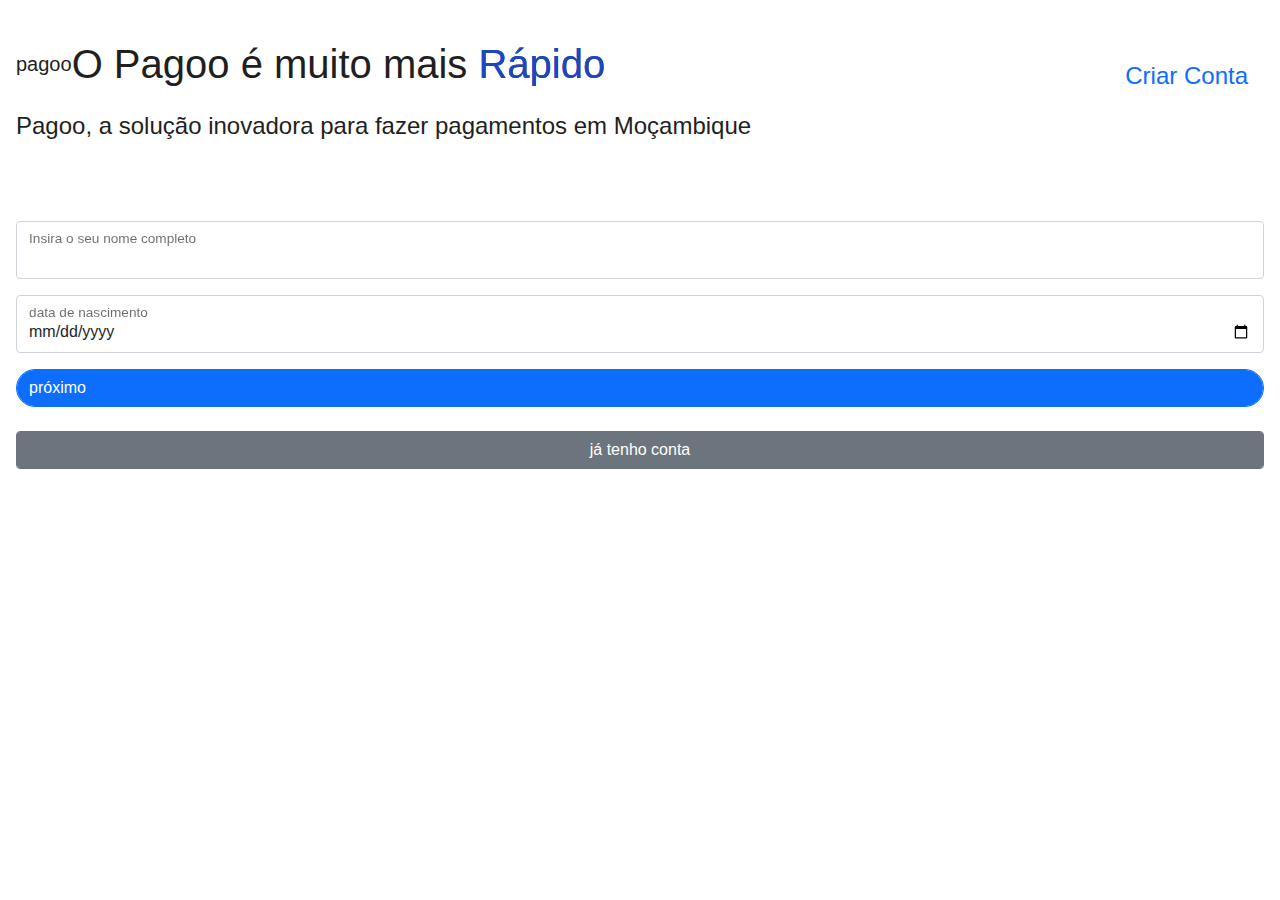
<file: templates/signup.html>
<!DOCTYPE html>
<html>

<head>
  <meta charset="UTF-8">
  <meta name="viewport" content="width=device-width, initial-scale=1">
  <title></title>
  
  <link rel="stylesheet" href="/static/res/css/onsenui.min.css">
  <link rel="stylesheet" href="/static/res/css/onsen-css-components.min.css">
  
  <!-- Substituindo Onsen UI JS por CDN -->
  <script src="/static/res/js/onsenui.min.js"></script>

  <!-- Substituindo Bootstrap CSS por CDN -->
  <link rel="stylesheet" href="/static/bootstrap.min.css">
  
  <!-- Substituindo Bootstrap JS por CDN -->
  <script src="/static/js/bootstrap.bundle.min.js"></script>
  
  <style>
    #randomText{
      background:linear-gradient(#111FBC,#8F1F6A,#8F1F6A);
      transition:opacity 2.5s ease-in-out;
      -webkit-background-clip: text;
    }
    .step1,.step2,.step3{
      display: none ;
    }
    .stepForm{
      margin-top:5pc;
    }
    
#progressPage{
  z-index:999999;
  top:0px;
  left:0px;
  right:0;
  bottom:0;
  position: fixed ;
  background: transparent ;
}
.progressContainer{
  display: grid;
  place-items: center;
  height:100vh;
}

.loading {
    border: 5px solid #f3f3f3;
    border-radius: 50%;
    border-top: 5px solid #3498db;
    width: 40px;
    height: 40px;
    -webkit-animation: spin 2s linear infinite;
    animation: spin 2s linear infinite;
    margin: 20px auto;
}

@-webkit-keyframes spin {
    0% { -webkit-transform: rotate(0deg); }
    100% { -webkit-transform: rotate(360deg); }
}

@keyframes spin {
    0% { transform: rotate(0deg); }
    100% { transform: rotate(360deg); }
}
  </style>
</head>

<body>
  <div id="progressPage">
    <div class="progressContainer">
     
    <div class="loading"></div>
    </div>
  </div>
  
    <ons-page id="index" class="cover-container d-flex w-100 h-100 p-3 mx-auto flex-column">
   
<div class="cover-container d-flex w-100 h-100 p-3 mx-auto flex-column" style="background:#fff;">
  <header class="mb-auto">
    <div>
      <h3 class="float-md-start mb-0">pagoo </h3>
      <nav class="nav nav-masthead justify-content-center float-md-end">
        <a class="nav-link active" aria-current="page" href="#home2"><h2>Criar Conta</h2></a>
        <!--<a class="nav-link" href="#menu">menu</a>-->
      </nav>
      <h1 style="font-size: 30pt">
        O Pagoo é muito mais 
        <span id="randomText" style="color:#1849BE">Rápido </span>
      </h1>
      
      <h2>Pagoo, a solução inovadora para fazer pagamentos em Moçambique</h2>
    </div>
    
   <div class="stepForm">
     <div class="step1">
       <div class="form-floating mb-3">
         <input type="text" class="form-control" id="userName">
         <label for="">Insira o seu nome completo</label>
       </div>
       <div class="form-floating mb-3">
         <input type="date" name="" class="form-control" id="birthDate">
         <label for="">data de nascimento</label>
       </div>
     </div>
     <div class="step2"> 
     <div class="form-floating mb-3">
       <input type="number" class="form-control" id="phoneNum">
       <label for="">número de telefone</label>
     </div>
     
     <div class="form-floating mb-3">
       <input type="email" class="form-control" id="personEmail">
       <label for="">insira o seu email</label>
     </div>
     </div>
     <div class="step3">
       
     <div class="form-floating mb-3">
       <select name="" id="accountType" class="form-control" >
         <option selected disabled>Tipo de conta</option>
         <option value="individual">conta pessoal</option>
         <option value="business" disabled>conta para negócios</option>
       </select>
       <label for="">tipo de conta</label>
     </div>
     
     <div class="form-floating mb-3">
       <input type="password" class="form-control" id="password">
       <label for="">cria uma palavra passe</label>
     </div>
     </div>
     <font color="red"><small id="signError"></small></font>
     <ons-row>
         <ons-button class="form-control btn-primary" style="border-radius:30px" onclick="goNext()" id="next">próximo </ons-button>
      
     </ons-row><br>
     <button class="btn btn-secondary form-control" onclick="forceLogin()">já tenho conta</button>
   </div> 
  </header>
</div>
    </ons-page>
    
 <script src="/static/js/sweetalert.min.js"></script>
 
    <script src="/static/use-angular/_tools.js" type="text/javascript"></script>
    <script>
   
    function forceLogin(){
      sessionStorage.setItem("last_used_phone","******");

      window.location.href="/#!/login";
    }
    function makeError(error){
      document.getElementById('signError').innerHTML=error;
    }
    function errorClean(){
      document.getElementById('signError').innerHTML="";
    }
      const el=document.querySelector("#randomText");
      const texts=["Flexível","Fácil","Seguro","Barato"];
      var index=0;
     function changeText(){
       el.style.opacity="0";
       el.innerHTML=texts[index];
       el.style.opacity="1";
       if (index==texts.length-1){
         index=0;
         return;
       }
       index++
     }
     setInterval(()=>{
       changeText()
     },1000*2.5);
     var stepIndex=1;
     var steps=3;
     var canGoNext=true;
     document.querySelector(`.step${stepIndex}`).style.display="block";
     function activeStep(num){
       for(let i=1;i<4;i++){
         
     document.querySelector(`.step${i}`).style.display="none";
       }
       document.querySelector(`.step${num}`).style.display="block";
     }
     const nextId=document.querySelector("#next");
     function goNext(){
       errorClean()
       if(stepIndex==steps || !canGoNext){
        var signData=form.getAll();
        
        if(!((signData.phone+'').length>8)){
          
          makeError("número inválido");
          return;
        }
        try{
        if(!(signData.email.split('@').length>0) || !(signData.email.split('@')[1].split(".").length>1)){
          makeError('O email é inválido');
          activeStep(1);
          return;
        }
        }catch(error){
          makeError('O email é inválido');
          activeStep(1);
         return 
        }
        if((parseInt(new Date().getFullYear())-parseInt(signData.birthDate.split('/')[2]))<16){
          makeError("Apenas usuário apartir dos 16 anos são permitidos");
          activeStep(1);
          return 
        }
        if(signData.nome.split(" ").length<2){
          makeError("Insira o seu nome completo");
          activeStep(1);
          return;
        }
        if(signData.password.length<6){
          makeError("A sua palavra deve conter no mínimo 6 caracteres");
          return;
        }
        if(["individual","business"].indexOf(signData._type)<0){
          makeError("Selecione o tipo de conta!");
          activeStep(1);
          return;
        }
        const url_param="/auth/register/";
     const body={
       name:signData.nome.split(" ")[0],
       surname:signData.nome.split(" ")[1],
       birthdate:signData.birthDate,
       email:signData.email,
       phone:signData.phone,
       password:signData.password,
       country:"mozambique"
     };
     nextId.disabled=true;
     nextId.innerHTML="<div class='spinner-border text-info'><span class='visually-hidden'>loading</span></div>";
     app_urls.request("signup_url",body,(data)=>{
       if(data.error){
         if(typeof data.msg==="undefined" && typeof data.error_msg==="undefined"){
           swal("Confirmado","A sua conta foi criada com sucesso, insira a sua palavra passe para continuar","success").then(()=>{
             localStorage.setItem("last_used_contact",signData.phone);
             localStorage.setItem("l_u_p",signData.password);
             forceLogin();
           })
           return;
         }
         makeError(data.msg?data.msg:data.error_msg);
         
         if(stepIndex==steps-1){
           
         nextId.innerHTML="criar conta";
         
         }
         else{
           
         nextId.innerHTML="próximo";
         }
         nextId.removeAttribute("disabled");
         return;
       }
       
       sessionStorage.setItem('token',data.token);
       window.localStorage.setItem("last_used_contact",signData.phone);
       window.localStorage.setItem('l_u_p',signData.password);
       window.location.href("/");
     });
     
         return;
       }
       if(stepIndex==steps-1){
         
         nextId.setAttribute("class","form-control btn btn-primary");
         nextId.innerHTML="criar conta";
         
       }
       stepIndex++;
       activeStep(stepIndex);
     }
     function back(){
       if(stepIndex==1){
         return;
       }
       nextId.removeAttribute("class");
       nextId.innerHTML="próximo "
       nextId.setAttribute("class","form-control");
       stepIndex--;
       activeStep(stepIndex);
     }
     const form={
       nome:"#userName",
       phone:"#phoneNum",
       email:"#personEmail",
       birthDate:"#birthDate",
       password:"#password",
       _type:"#accountType",
       getItem:(item)=>{
         if(item=="birthDate"){
           return form.formatDate(document.querySelector(form[item]).value);
         }
         return document.querySelector(form[item]).value;
       },
       formatDate:(date)=>{
         var data=date.split("-");
         if(data.length>0){
           var newDate=data[2]+"/"+data[1]+"/"+data[0];
           
           return newDate;
         }
         return date;
       },
       getAll:()=>{
         var data={};
         var keys=Object.keys(form);
         
         for(i in keys){
           delete keys[keys.indexOf('getAll')];
           delete keys[keys.indexOf('getItem')];
           
           if(typeof keys[i]!=="undefined"){
             try{
              data[keys[i]]=form.getItem(keys[i]);
             }
             catch(e){
               console.error("error:",e)
             }
           };
           
         }
         return data;
       }
     }
     
    </script>
</body>

</html>
</file>
<file: static/res/css/onsenui.min.css>
@import url(ionicons/css/ionicons.min.css);@import url(material-design-iconic-font/css/material-design-iconic-font.min.css);@import url(font_awesome/css/all.min.css);@import url(font_awesome/css/v4-shims.min.css);ons-gesture-detector,ons-navigator,ons-page,ons-tabbar{display:block;touch-action:manipulation}ons-action-sheet,ons-alert-dialog,ons-dialog,ons-navigator,ons-splitter,ons-tabbar,ons-toast{position:absolute;top:0;left:0;bottom:0;right:0;overflow:hidden;touch-action:manipulation}ons-toast{pointer-events:none}ons-toast .toast{pointer-events:auto}ons-tab{-webkit-transform:translate3d(0,0,0);transform:translate3d(0,0,0)}ons-action-sheet,ons-alert-dialog,ons-dialog,ons-navigator,ons-page,ons-tabbar,ons-toast{z-index:2}ons-fab,ons-speed-dial{z-index:10001}ons-bottom-toolbar,ons-toolbar:not([inline]){position:absolute;left:0;right:0;z-index:10000}ons-toolbar:not([inline]){top:0}ons-bottom-toolbar{bottom:0}.page,.page--material,.page--material__content,.page__content{background-color:transparent!important;background:0 0!important}.page__content{overflow:auto;-webkit-overflow-scrolling:touch;z-index:0;-ms-touch-action:pan-y}.page.overflow-visible,.page.overflow-visible .page,.page.overflow-visible .page__content,.page.overflow-visible ons-navigator,.page.overflow-visible ons-splitter{overflow:visible}.page.overflow-visible .page__content.content-swiping,.page.overflow-visible .page__content.content-swiping .page,.page.overflow-visible .page__content.content-swiping .page__content{overflow:auto}.page[status-bar-fill]>.page__content{top:20px}.page[status-bar-fill]>.toolbar{padding-top:20px;box-sizing:content-box}.page[status-bar-fill]>.toolbar:not(.toolbar--cover-content)+.page__background+.page__content,.page[status-bar-fill]>.toolbar:not(.toolbar--transparent)+.page__background{top:64px}.page[status-bar-fill]>.toolbar--material:not(.toolbar--cover-content)+.page__background+.page__content,.page[status-bar-fill]>.toolbar--material:not(.toolbar-transparent)+.page__background{top:76px}.page[status-bar-fill]>.toolbar.toolbar--transparent+.page__background{top:0}ons-tabbar[status-bar-fill]>.tabbar--top__content{top:71px}ons-tabbar[status-bar-fill]>.tabbar--top{padding-top:22px}ons-tabbar[position=top] .page[status-bar-fill]>.page__content{top:0}.toolbar+.page__background+.page__content ons-tabbar[status-bar-fill]>.tabbar--top{top:0}.toolbar+.page__background+.page__content ons-tabbar[status-bar-fill]>.tabbar--top__content{top:49px}.page__content>.list:not(.list--material):first-child{margin-top:-1px}.page--wrapper>.page__background{display:none}ons-action-sheet[disabled],ons-alert-dialog[disabled],ons-dialog[disabled],ons-popover[disabled]{pointer-events:none;opacity:.75}ons-list-item[disabled]{pointer-events:none}ons-range[disabled]{opacity:.3;pointer-events:none}ons-pull-hook{position:relative;display:block;margin:auto;text-align:center;z-index:20002}ons-splitter,ons-splitter-content,ons-splitter-mask,ons-splitter-side{display:block;position:absolute;left:0;right:0;top:0;bottom:0;box-sizing:border-box;z-index:0}ons-splitter-mask{z-index:4;background-color:rgba(0,0,0,.1);display:none;opacity:0}ons-splitter-content{z-index:2}ons-splitter-side{right:auto;z-index:2}ons-splitter-side[side=right]{right:0;left:auto}ons-splitter-side[mode=collapse]{z-index:5;left:auto;right:100%}ons-splitter-side[side=right][mode=collapse]{right:auto;left:100%}ons-splitter-side[mode=split]{z-index:3}ons-toolbar-button>ons-icon[icon*=ion-]{font-size:26px}ons-range,ons-select{display:inline-block}ons-range>input{min-width:50px;width:100%}ons-select>select{width:100%}ons-carousel[disabled]{pointer-events:none;opacity:.75}ons-carousel[fullscreen]{height:100%}.ons-status-bar-mock{position:absolute;width:100%;height:20px;padding:0 16px 0 6px;box-sizing:border-box;z-index:30000;display:-webkit-flex;display:flex;-webkit-justify-content:space-between;justify-content:space-between;font-size:12px;line-height:20px;font-family:Arial,Helvetica}.ons-status-bar-mock i{padding:0 2px}.ons-status-bar-mock.android{color:#fff;background-color:#222;font-family:Roboto,Arial,Helvetica}.ons-status-bar-mock.android~*{top:20px;bottom:0;position:inherit;width:100%}.ons-ios-scroll-fix .page:not(.page--wrapper)[shown]>.page__content{overflow-y:hidden}.ons-ios-scroll-fix ons-splitter-side>.page:not(.page--wrapper)[shown]>.page__content{overflow-y:auto}ons-row{display:-webkit-flex;display:-moz-flex;display:flex;-webkit-flex-wrap:wrap;flex-wrap:wrap;width:100%;box-sizing:border-box}ons-row[align=top],ons-row[vertical-align=top]{box-align:start;-webkit-align-items:flex-start;-moz-align-items:flex-start;align-items:flex-start}ons-row[align=bottom],ons-row[vertical-align=bottom]{box-align:end;-webkit-align-items:flex-end;-moz-align-items:flex-end;align-items:flex-end}ons-row[align=center],ons-row[vertical-align=center]{box-align:center;-webkit-align-items:center;-moz-align-items:center;align-items:center;text-align:inherit}ons-row+ons-row{padding-top:0}ons-col{-webkit-flex:1;-moz-flex:1;flex:1;display:block;width:100%;box-sizing:border-box}ons-col[align=top],ons-col[vertical-align=top]{-webkit-align-self:flex-start;align-self:flex-start}ons-col[align=bottom],ons-col[vertical-align=bottom]{-webkit-align-self:flex-end;align-self:flex-end}ons-col[align=center],ons-col[vertical-align=center]{-webkit-align-self:center;-moz-align-self:center;-ms-flex-item-align:center;text-align:inherit}.ons-icon{display:inline-block;line-height:inherit;font-style:normal;font-weight:400;font-size:inherit;text-rendering:auto;-webkit-font-smoothing:antialiased;-moz-osx-font-smoothing:grayscale}.segment__button .ons-icon{line-height:normal;line-height:initial}:not(ons-toolbar-button):not(ons-action-sheet-button):not(.segment__button)>.ons-icon--ion{line-height:.75em;vertical-align:-25%}.ons-icon[spin]{-webkit-animation:ons-icon-spin 2s infinite linear;animation:ons-icon-spin 2s infinite linear}@-webkit-keyframes ons-icon-spin{0%{-webkit-transform:rotate(0)}100%{-webkit-transform:rotate(359deg)}}@keyframes ons-icon-spin{0%{-webkit-transform:rotate(0);transform:rotate(0)}100%{-webkit-transform:rotate(359deg);transform:rotate(359deg)}}.ons-icon[rotate="90"]{-webkit-transform:rotate(90deg);transform:rotate(90deg)}.ons-icon[rotate="180"]{-webkit-transform:rotate(180deg);transform:rotate(180deg)}.ons-icon[rotate="270"]{-webkit-transform:rotate(270deg);transform:rotate(270deg)}.ons-icon[fixed-width]{width:1.28571429em;text-align:center}.ons-icon--lg{font-size:1.33333333em;line-height:.75em;vertical-align:-15%}.ons-icon--2x{font-size:2em}.ons-icon--3x{font-size:3em}.ons-icon--4x{font-size:4em}.ons-icon--5x{font-size:5em}.ons-icon.fa{font-family:'Font Awesome 5 Brands','Font Awesome 5 Free';font-weight:900}ons-checkbox,ons-input,ons-radio,ons-search-input{display:inline-block;position:relative}ons-input .text-input,ons-search-input .search-input{width:100%;display:inline-block}ons-input .text-input__label:not(.text-input--material__label){display:none}ons-input:not([float]) .text-input--material__label--active{display:none}ons-checkbox[disabled],ons-input[disabled],ons-radio[disabled],ons-search-input[disabled],ons-segment[disabled]{opacity:.5;pointer-events:none}ons-input input.text-input--material::-webkit-input-placeholder{color:transparent}ons-input input.text-input--material::-moz-placeholder{color:transparent}ons-input input.text-input--material:-ms-input-placeholder{color:transparent}@media (orientation:landscape){html[onsflag-iphonex-landscape] ons-splitter-side[side=left] .page__content{padding-right:0}html[onsflag-iphonex-landscape] ons-splitter-side[side=right] .page__content{padding-left:0}}@media (orientation:landscape){html[onsflag-iphonex-landscape] .page__content>ons-progress-bar>.progress-bar{margin-left:-44px;margin-right:-44px;width:calc(100% + 88px)}}@media (orientation:landscape){html[onsflag-iphonex-landscape] ons-splitter-side[side=right] .page__content>.list:not(.list--inset){margin-left:0}html[onsflag-iphonex-landscape] ons-splitter-side[side=right] .page__content>.list:not(.list--inset)>.list-header{padding-left:15px}html[onsflag-iphonex-landscape] ons-splitter-side[side=right] .page__content>.list:not(.list--inset)>.list-item{padding-left:14px}html[onsflag-iphonex-landscape] ons-splitter-side[side=left] .page__content>.list:not(.list--inset){margin-right:0}html[onsflag-iphonex-landscape] ons-splitter-side[side=left] .page__content>.list:not(.list--inset)>.list-item--chevron:before{right:16px}html[onsflag-iphonex-landscape] ons-splitter-side[side=left] .page__content>.list:not(.list--inset)>.list-item>.list-item__center:last-child{padding-right:6px}html[onsflag-iphonex-landscape] ons-splitter-side[side=left] .page__content>.list:not(.list--inset)>.list-item>.list-item__right{padding-right:12px}html[onsflag-iphonex-landscape] ons-splitter-side[side=left] .page__content>.list:not(.list--inset)>.list-item>.list-item--chevron__right{padding-right:30px}}ons-progress-bar{display:block}ons-progress-circular{display:inline-block;width:32px;height:32px}ons-progress-circular>svg.progress-circular{width:100%;height:100%}.ripple{display:block;position:absolute;overflow:hidden;top:0;left:0;right:0;bottom:0;pointer-events:none}.ripple__background{background:rgba(255,255,255,.2);position:absolute;top:0;left:0;right:0;bottom:0;opacity:0;pointer-events:none}.ripple__wave{background:rgba(255,255,255,.2);width:0;height:0;border-radius:50%;position:absolute;top:0;left:0;z-index:0;pointer-events:none}.button--material--flat .ripple__background,.button--material--flat .ripple__wave,ons-list-item .ripple__background,ons-list-item .ripple__wave{background:rgba(189,189,189,.3)}.ripple--light-gray__background,.ripple--light-gray__wave{background:rgba(189,189,189,.3)}.ons-swiper{overflow:hidden;display:block;box-sizing:border-box}.ons-swiper-target{display:-webkit-flex;display:flex;height:100%;z-index:1;-webkit-flex-direction:row;flex-direction:row}.ons-swiper-target--vertical{-webkit-flex-direction:column;flex-direction:column}.ons-swiper-target>*{height:inherit;-webkit-flex-shrink:0;flex-shrink:0;box-sizing:border-box;width:100%;position:relative!important}.ons-swiper-target.active:not(.swiping)>.page:not([shown]){visibility:hidden}.ons-swiper-tabbar .tabbar--material__button:after{display:none}.ons-swiper-blocker{display:block;position:absolute;top:0;bottom:0;left:0;right:0;pointer-events:none}
</file>
